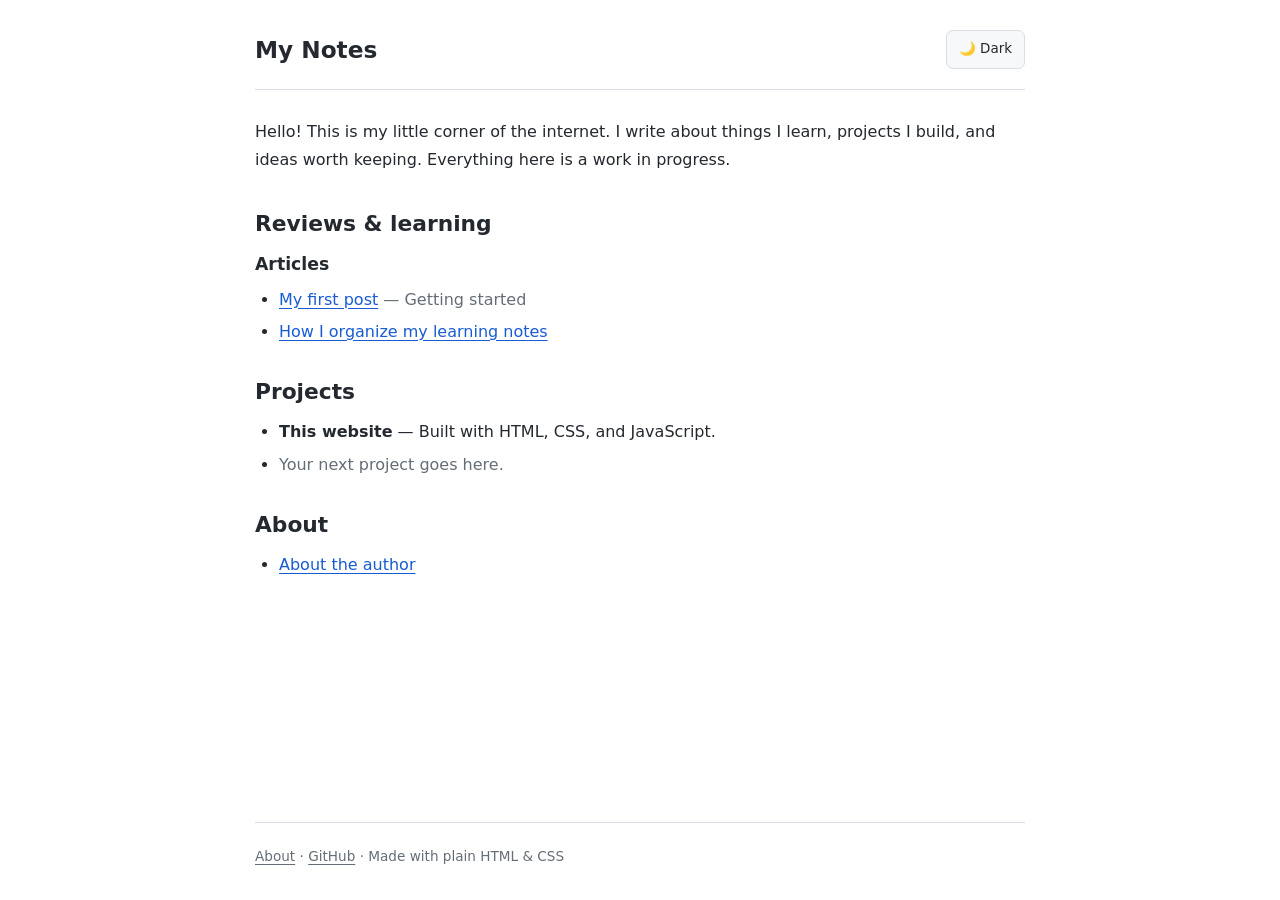
<file: index.html>
<!doctype html>
<html lang="en">
<head>
  <meta charset="utf-8">
  <meta name="viewport" content="width=device-width, initial-scale=1">
  <meta name="description" content="A personal website for writing, reviews, and projects.">
  <title>My Notes — Home</title>
  <link rel="stylesheet" href="style.css">
  <script src="script.js" defer></script>
</head>
<body>
  <div class="site-wrap">
    <header class="site-header">
      <a class="site-title" href="./">My Notes</a>
      <button class="theme-toggle" type="button" aria-label="Switch color theme" aria-pressed="false">🌙 Dark</button>
    </header>
    <main>
      <p class="intro">Hello! This is my little corner of the internet. I write about things I learn, projects I build, and ideas worth keeping. Everything here is a work in progress.</p>
      <section aria-labelledby="reviews-title">
        <h2 id="reviews-title">Reviews &amp; learning</h2>
        <h3>Articles</h3>
        <ul>
          <li><a href="articles/first-post/">My first post</a> <span class="muted">— Getting started</span></li>
          <li><a href="articles/learning-notes/">How I organize my learning notes</a></li>
        </ul>
      </section>
      <section aria-labelledby="projects-title">
        <h2 id="projects-title">Projects</h2>
        <ul>
          <li><strong>This website</strong> — Built with HTML, CSS, and JavaScript.</li>
          <li><span class="muted">Your next project goes here.</span></li>
        </ul>
      </section>
      <section aria-labelledby="about-title">
        <h2 id="about-title">About</h2>
        <ul><li><a href="about/">About the author</a></li></ul>
      </section>
    </main>
    <footer class="site-footer"><a href="about/">About</a> <span aria-hidden="true">·</span> <a href="https://github.com/" target="_blank" rel="noopener noreferrer">GitHub</a> <span aria-hidden="true">·</span> <span>Made with plain HTML &amp; CSS</span></footer>
  </div>
</body>
</html>
</file>
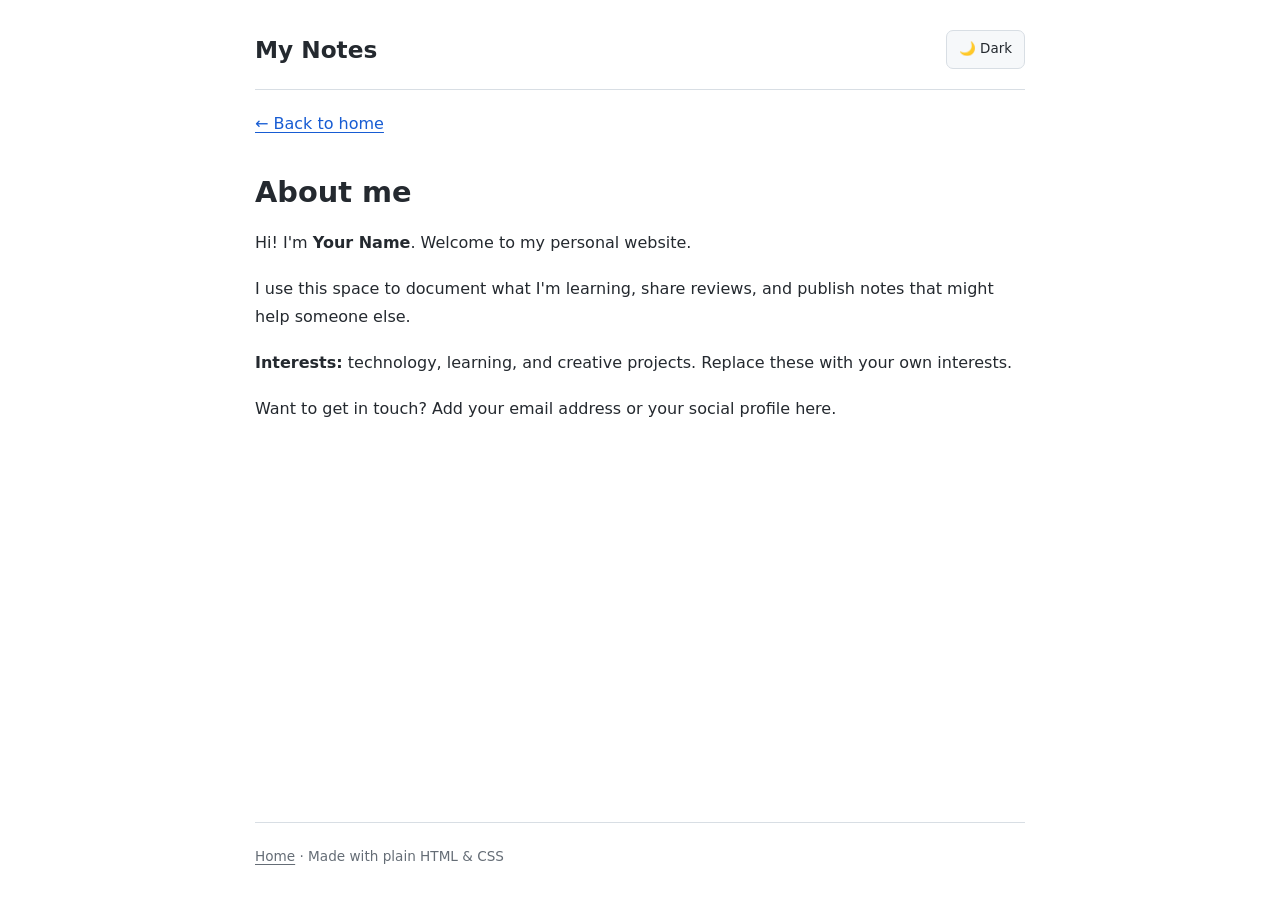
<file: about/index.html>
<!doctype html>
<html lang="en">
<head>
  <meta charset="utf-8"><meta name="viewport" content="width=device-width, initial-scale=1">
  <meta name="description" content="About the author of My Notes.">
  <title>About — My Notes</title>
  <link rel="stylesheet" href="../style.css"><script src="../script.js" defer></script>
</head>
<body><div class="site-wrap">
<header class="site-header"><a class="site-title" href="../">My Notes</a><button class="theme-toggle" type="button" aria-label="Switch color theme" aria-pressed="false">🌙 Dark</button></header>
<main><a class="back-link" href="../">← Back to home</a><h1>About me</h1>
<p>Hi! I'm <strong>Your Name</strong>. Welcome to my personal website.</p>
<p>I use this space to document what I'm learning, share reviews, and publish notes that might help someone else.</p>
<p><strong>Interests:</strong> technology, learning, and creative projects. Replace these with your own interests.</p>
<p>Want to get in touch? Add your email address or your social profile here.</p>
</main><footer class="site-footer"><a href="../">Home</a> · Made with plain HTML &amp; CSS</footer>
</div></body></html>
</file>
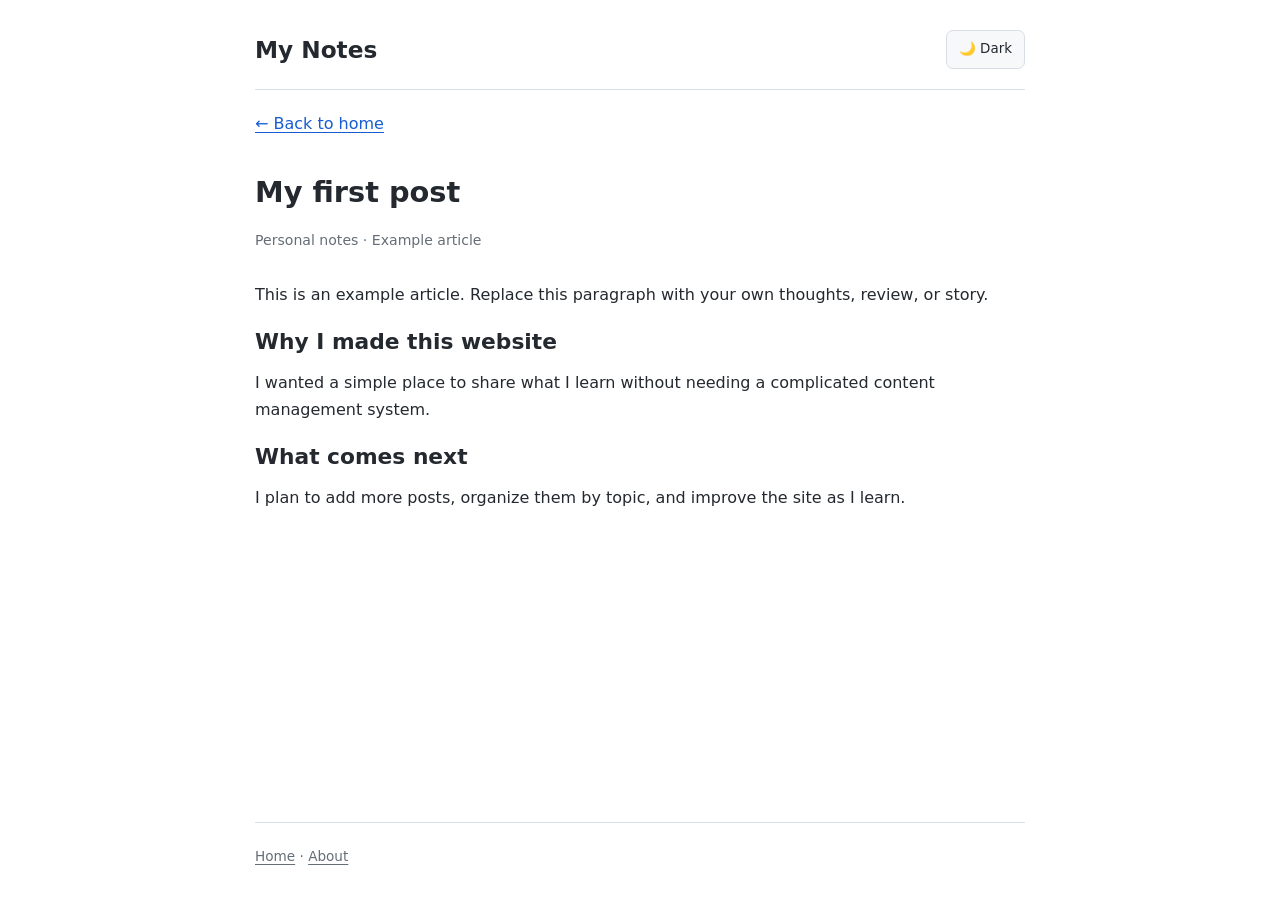
<file: articles/first-post/index.html>
<!doctype html>
<html lang="en">
<head><meta charset="utf-8"><meta name="viewport" content="width=device-width, initial-scale=1"><meta name="description" content="My first post on this personal website."><title>My first post — My Notes</title><link rel="stylesheet" href="../../style.css"><script src="../../script.js" defer></script></head>
<body><div class="site-wrap"><header class="site-header"><a class="site-title" href="../../">My Notes</a><button class="theme-toggle" type="button" aria-label="Switch color theme" aria-pressed="false">🌙 Dark</button></header>
<main><a class="back-link" href="../../">← Back to home</a><article><h1>My first post</h1><p class="article-meta">Personal notes · Example article</p>
<p>This is an example article. Replace this paragraph with your own thoughts, review, or story.</p>
<h2>Why I made this website</h2><p>I wanted a simple place to share what I learn without needing a complicated content management system.</p>
<h2>What comes next</h2><p>I plan to add more posts, organize them by topic, and improve the site as I learn.</p></article></main>
<footer class="site-footer"><a href="../../">Home</a> · <a href="../../about/">About</a></footer></div></body></html>
</file>
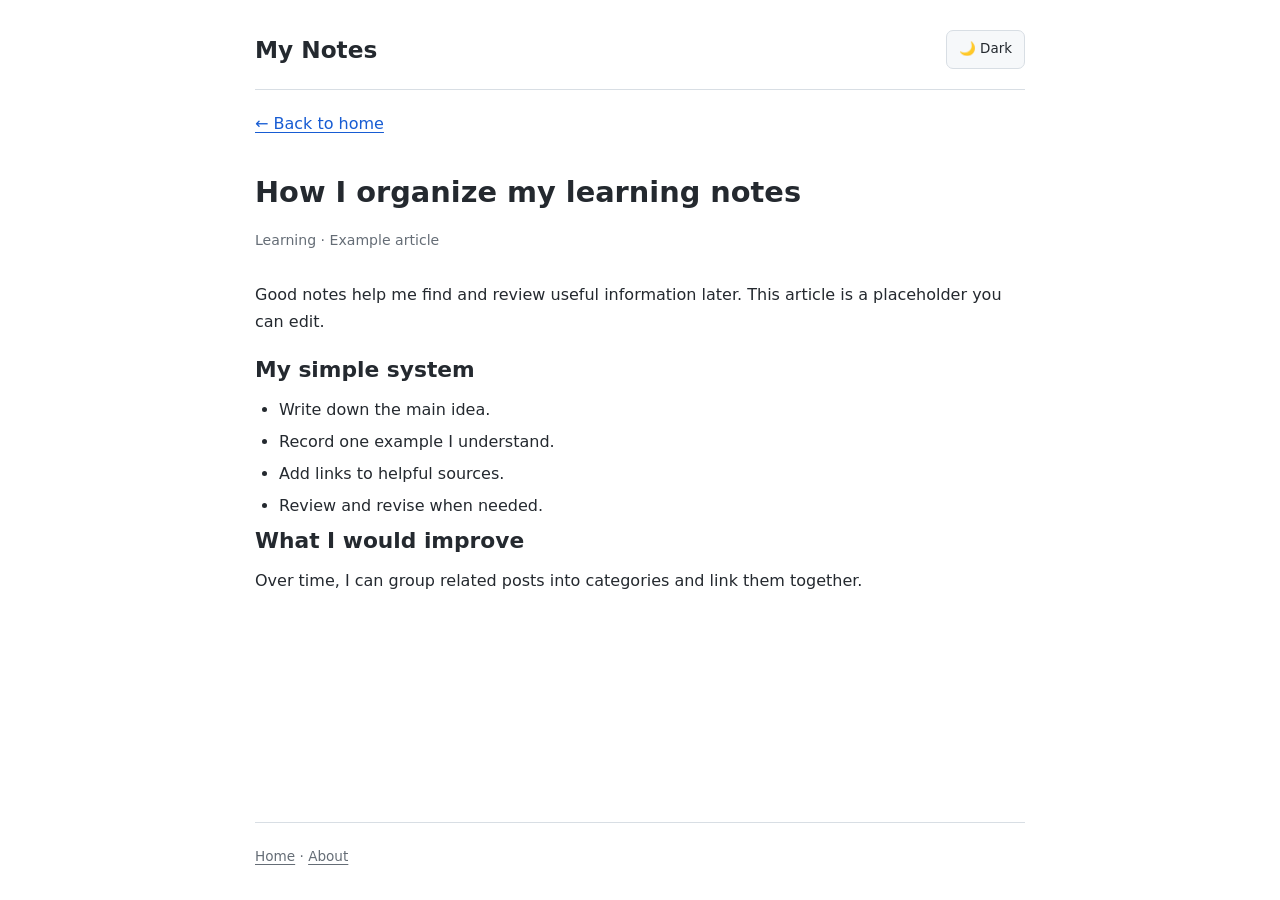
<file: articles/learning-notes/index.html>
<!doctype html>
<html lang="en">
<head><meta charset="utf-8"><meta name="viewport" content="width=device-width, initial-scale=1"><meta name="description" content="An example article about learning notes."><title>How I organize my learning notes — My Notes</title><link rel="stylesheet" href="../../style.css"><script src="../../script.js" defer></script></head>
<body><div class="site-wrap"><header class="site-header"><a class="site-title" href="../../">My Notes</a><button class="theme-toggle" type="button" aria-label="Switch color theme" aria-pressed="false">🌙 Dark</button></header>
<main><a class="back-link" href="../../">← Back to home</a><article><h1>How I organize my learning notes</h1><p class="article-meta">Learning · Example article</p>
<p>Good notes help me find and review useful information later. This article is a placeholder you can edit.</p>
<h2>My simple system</h2><ul><li>Write down the main idea.</li><li>Record one example I understand.</li><li>Add links to helpful sources.</li><li>Review and revise when needed.</li></ul>
<h2>What I would improve</h2><p>Over time, I can group related posts into categories and link them together.</p></article></main>
<footer class="site-footer"><a href="../../">Home</a> · <a href="../../about/">About</a></footer></div></body></html>
</file>
<file: style.css>
/* Customize these values to change the look of the entire website. */
:root {
  color-scheme: light;
  --background: #ffffff;
  --foreground: #24292f;
  --muted: #656d76;
  --link: #175cd3;
  --border: #d8dee4;
  --button-bg: #f6f8fa;
}
:root[data-theme="dark"] {
  color-scheme: dark;
  --background: #111418;
  --foreground: #e6edf3;
  --muted: #a1aab5;
  --link: #7cb7ff;
  --border: #36404b;
  --button-bg: #232a31;
}
* { box-sizing: border-box; }
html { font-family: system-ui, -apple-system, BlinkMacSystemFont, "Segoe UI", sans-serif; }
body { margin: 0; background: var(--background); color: var(--foreground); font-size: 16px; line-height: 1.7; }
.site-wrap { width: min(100% - 40px, 770px); margin: 0 auto; min-height: 100vh; display: flex; flex-direction: column; }
.site-header { display: flex; align-items: center; justify-content: space-between; gap: 20px; padding: 30px 0 20px; border-bottom: 1px solid var(--border); }
.site-title { font-size: 1.45rem; font-weight: 700; text-decoration: none; color: var(--foreground); }
.theme-toggle { border: 1px solid var(--border); border-radius: 7px; padding: 7px 12px; background: var(--button-bg); color: var(--foreground); font: inherit; font-size: .84rem; cursor: pointer; white-space: nowrap; }
.theme-toggle:focus-visible, a:focus-visible { outline: 3px solid var(--link); outline-offset: 3px; }
main { flex: 1; padding: 20px 0 45px; }
p { margin: 0 0 1.2rem; }
.intro { margin: 8px 0 36px; }
section { margin: 0 0 32px; }
h1 { font-size: 1.8rem; line-height: 1.3; margin: 14px 0 18px; }
h2 { font-size: 1.36rem; line-height: 1.35; margin: 0 0 12px; }
h3 { font-size: 1.08rem; margin: 12px 0 6px; }
ul { margin: 6px 0; padding-left: 24px; }
li { margin: 5px 0; }
a { color: var(--link); text-underline-offset: 3px; }
a:hover { text-decoration-thickness: 2px; }
.muted, .article-meta { color: var(--muted); }
.article-meta { font-size: .88rem; margin-bottom: 28px; }
.back-link { display: inline-block; margin-bottom: 22px; }
.site-footer { border-top: 1px solid var(--border); padding: 22px 0 32px; font-size: .85rem; color: var(--muted); }
.site-footer a { color: inherit; }
@media (max-width: 540px) { .site-wrap { width: min(100% - 30px, 770px); } .site-header { padding-top: 22px; } .site-title { font-size: 1.23rem; } body { font-size: 15px; } }
</file>
